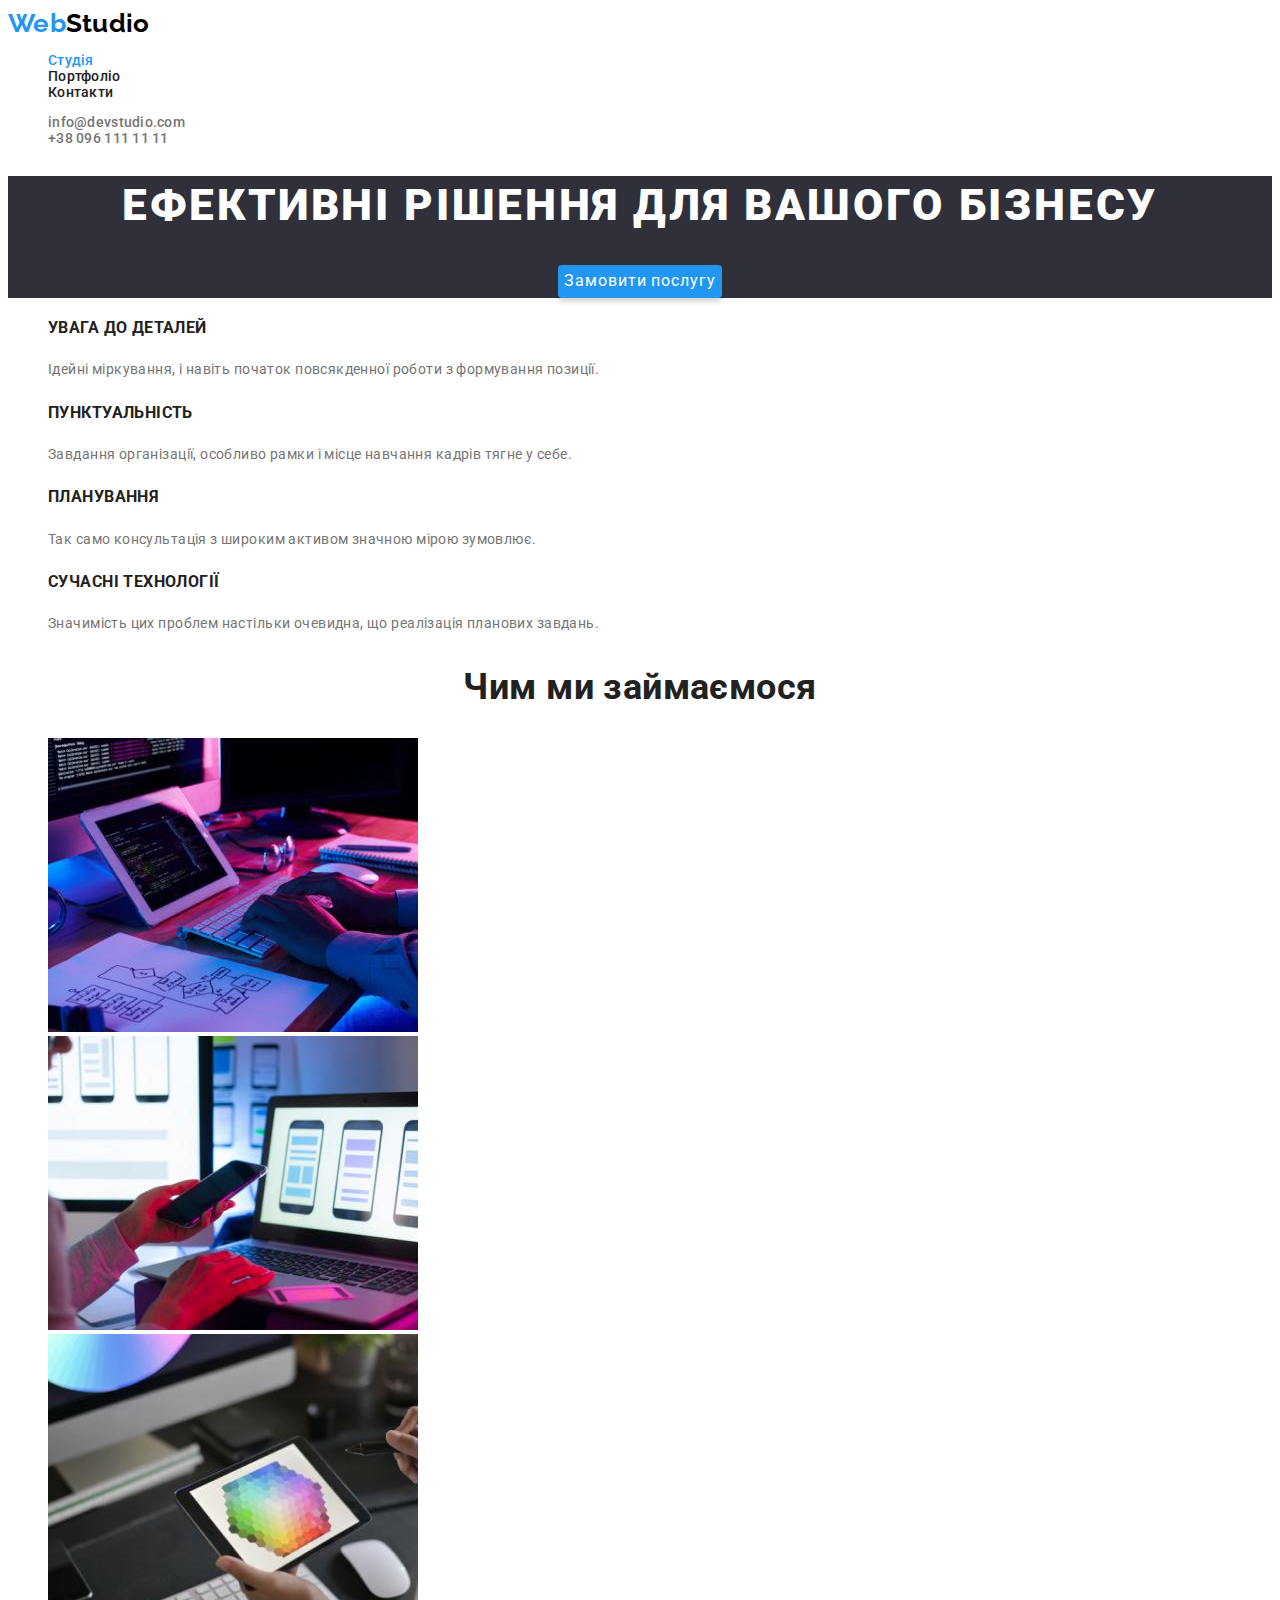
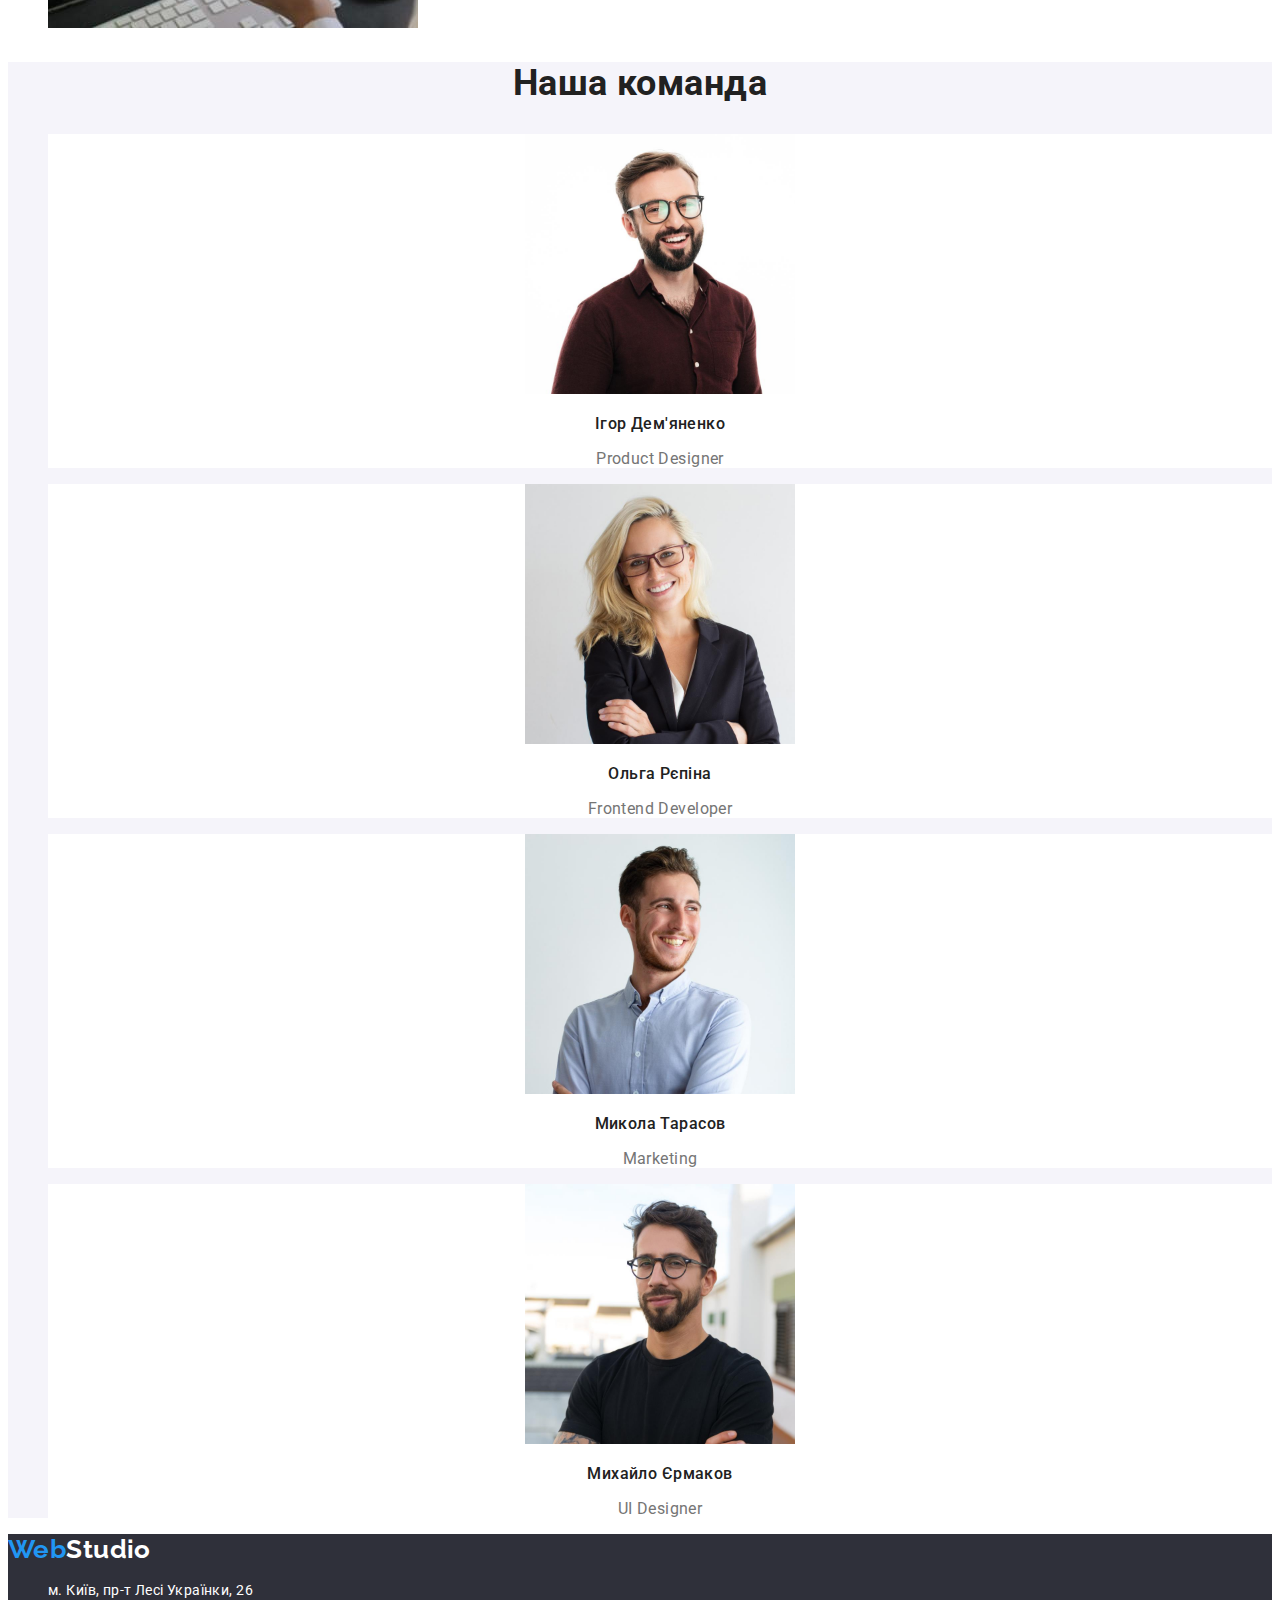
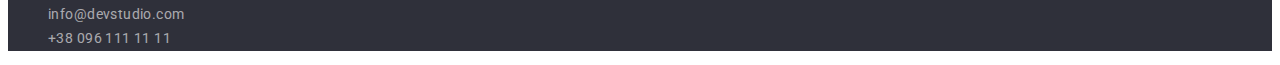
<file: index.html>
<!DOCTYPE html>
<html lang="uk">
  <head>
    <meta charset="UTF-8" />
    <meta http-equiv="X-UA-Compatible" content="IE=edge" />
    <meta name="viewport" content="width=device-width, initial-scale=1.0" />
    <title>Студія</title>
    <link rel="preconnect" href="https://fonts.googleapis.com" />
    <link rel="preconnect" href="https://fonts.gstatic.com" crossorigin />
    <link
      href="https://fonts.googleapis.com/css2?family=Montserrat:wght@400;700&family=Raleway:wght@700&family=Roboto:wght@400;500;700;900&display=swap"
      rel="stylesheet"
    />
    <link rel="stylesheet" href="./css/styles.css" />
  </head>
  <body>
    <header class="page-header">
      <nav>
        <a class="logo" href="devstudio.com"
          >Web<span class="logo-header">Studio</span></a
        >
        <ul class="site-nav list">
          <li><a href="./index.html" class="link current">Студія</a></li>
          <li><a href="./portfolio.html" class="link">Портфоліо</a></li>
          <li><a href="" class="link">Контакти</a></li>
        </ul>
      </nav>
      <ul class="contact">
        <li>
          <a href="info@devstudio.com" class="link">info@devstudio.com</a>
        </li>
        <li><a href="+380961111111" class="link">+38 096 111 11 11</a></li>
      </ul>
    </header>
    <main>
      <section class="hero">
        <h1 class="hero-text">Ефективні рішення для вашого бізнесу</h1>
        <button type="button" class="hero-button">Замовити послугу</button>
      </section>
      <section class="section">
        <ul class="feature-list">
          <li>
            <h3 class="title">УВАГА ДО ДЕТАЛЕЙ</h3>
            <p>
              Ідейні міркування, і навіть початок повсякденної роботи з
              формування позиції.
            </p>
          </li>
          <li>
            <h3 class="title">ПУНКТУАЛЬНІСТЬ</h3>
            <p>
              Завдання організації, особливо рамки і місце навчання кадрів тягне
              у себе.
            </p>
          </li>
          <li>
            <h3 class="title">ПЛАНУВАННЯ</h3>
            <p>
              Так само консультація з широким активом значною мірою зумовлює.
            </p>
          </li>
          <li>
            <h3 class="title">СУЧАСНІ ТЕХНОЛОГІЇ</h3>
            <p>
              Значимість цих проблем настільки очевидна, що реалізація планових
              завдань.
            </p>
          </li>
        </ul>
        <h2 class="section-title">Чим ми займаємося</h2>
        <ul>
          <li>
            <img
              src="./images/work-space1.jpg"
              alt="work-space"
              width="370"
              height="294"
            />
          </li>
          <li>
            <img
              src="./images/work-space2.jpg"
              alt="work-space"
              width="370"
              height="294"
            />
          </li>
          <li>
            <img
              src="./images/work-space3.jpg"
              alt="work-space"
              width="370"
              height="294"
            />
          </li>
        </ul>
      </section>
      <section class="section-team">
        <h2 class="section-title">Наша команда</h2>
        <ul class="team-list">
          <li class="item">
            <img
              src="./images/team1.jpg"
              alt="our-team"
              width="270"
              height="260"
            />
            <h3 class="title">Ігор Дем'яненко</h3>
            <p>Product Designer</p>
          </li>
          <li class="item">
            <img
              src="./images/team2.jpg"
              alt="our-team"
              width="270"
              height="260"
            />
            <h3 class="title">Ольга Рєпіна</h3>
            <p>Frontend Developer</p>
          </li>
          <li class="item">
            <img
              src="./images/team3.jpg"
              alt="our-team"
              width="270"
              height="260"
            />
            <h3 class="title">Микола Тарасов</h3>
            <p>Marketing</p>
          </li>
          <li class="item">
            <img
              src="./images/team4.jpg"
              alt="our-team"
              width="270"
              height="260"
            />
            <h3 class="title">Михайло Єрмаков</h3>
            <p>UI Designer</p>
          </li>
        </ul>
      </section>
    </main>
    <footer class="footer">
      <a class="logo" href="devstudio.com"
        >Web<span class="logo-footer">Studio</span></a
      >
      <address>
        <ul class="address-list">
          <li>
            <a
              href="https://goo.gl/maps/rNQfEwWJEV11JPKn7"
              class="address-map"
              target="_blank"
              rel="noopener noreferrer nofollow"
            >
              м. Київ, пр-т Лесі Українки, 26</a
            >
          </li>
          <li>
            <a href="info@devstudio.com" class="link">info@devstudio.com</a>
          </li>
          <li><a href="+380961111111" class="link">+38 096 111 11 11</a></li>
        </ul>
      </address>
    </footer>
  </body>
</html>
</file>
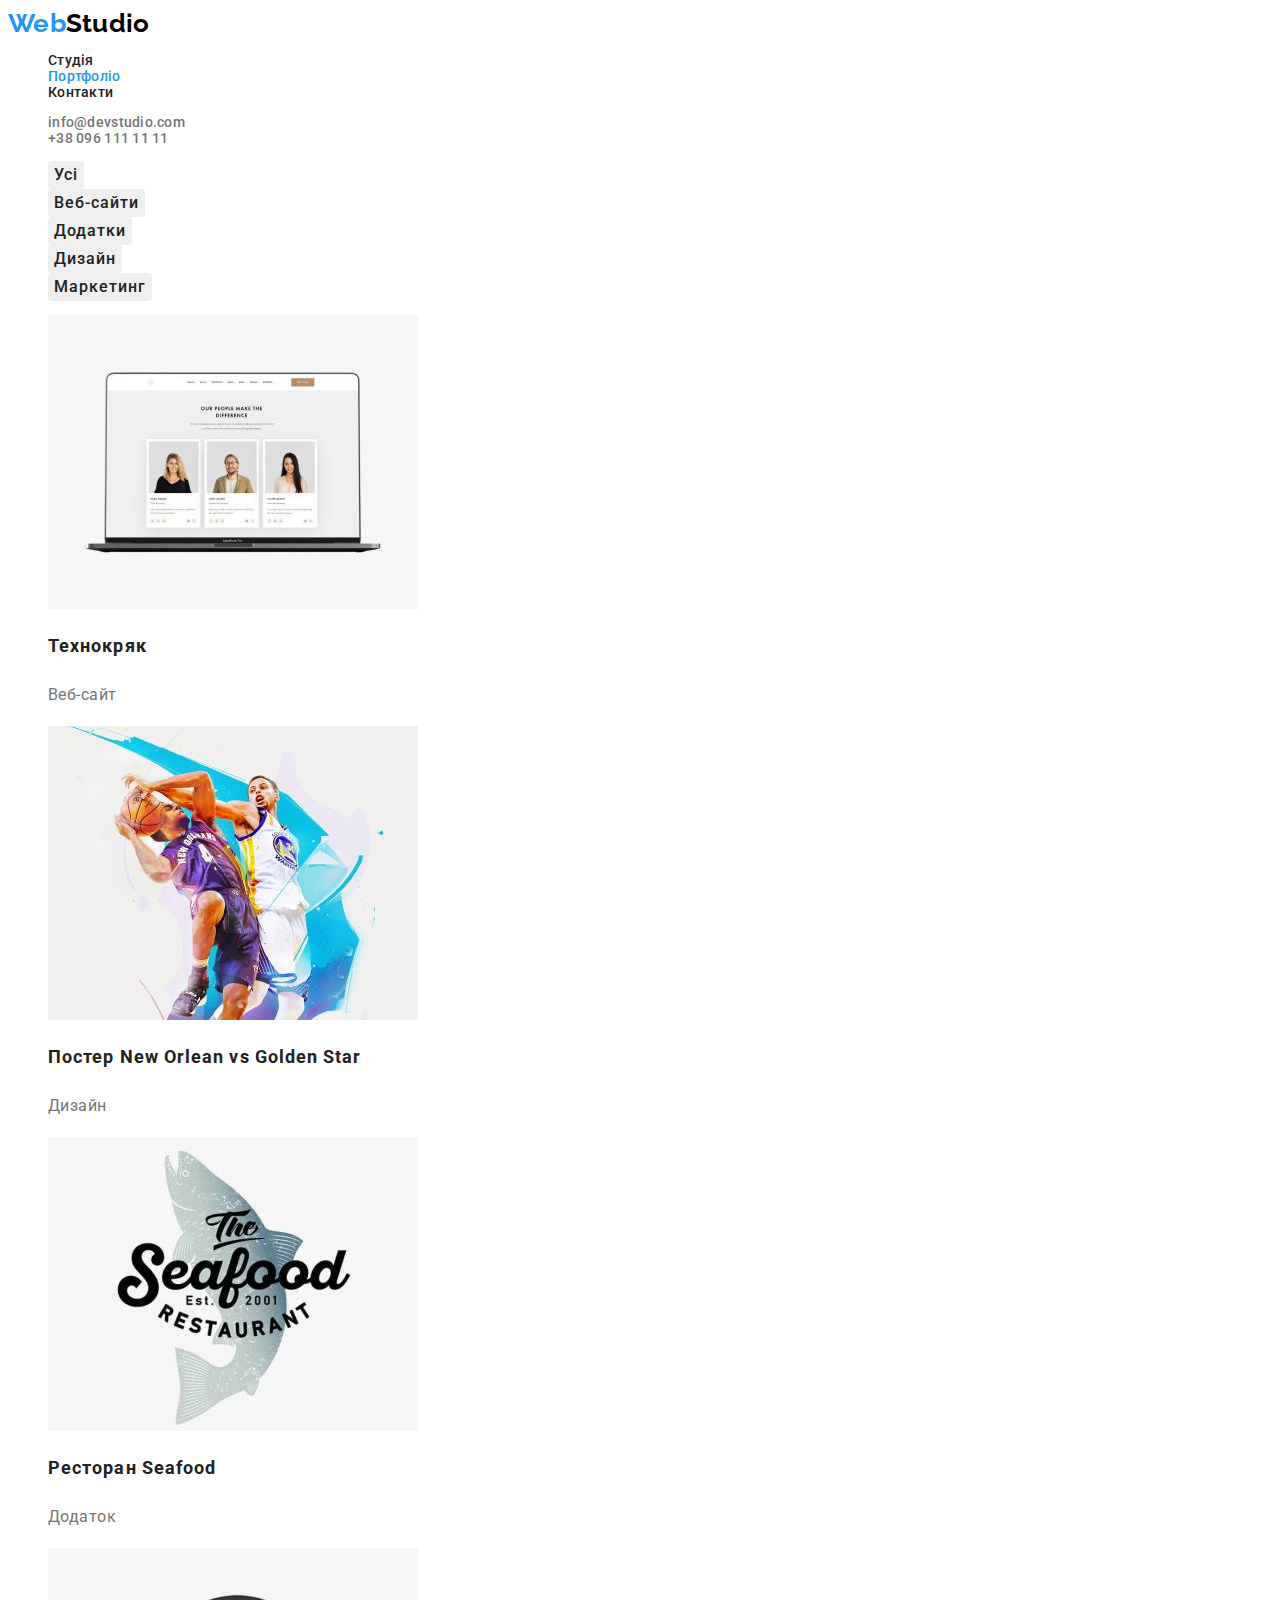
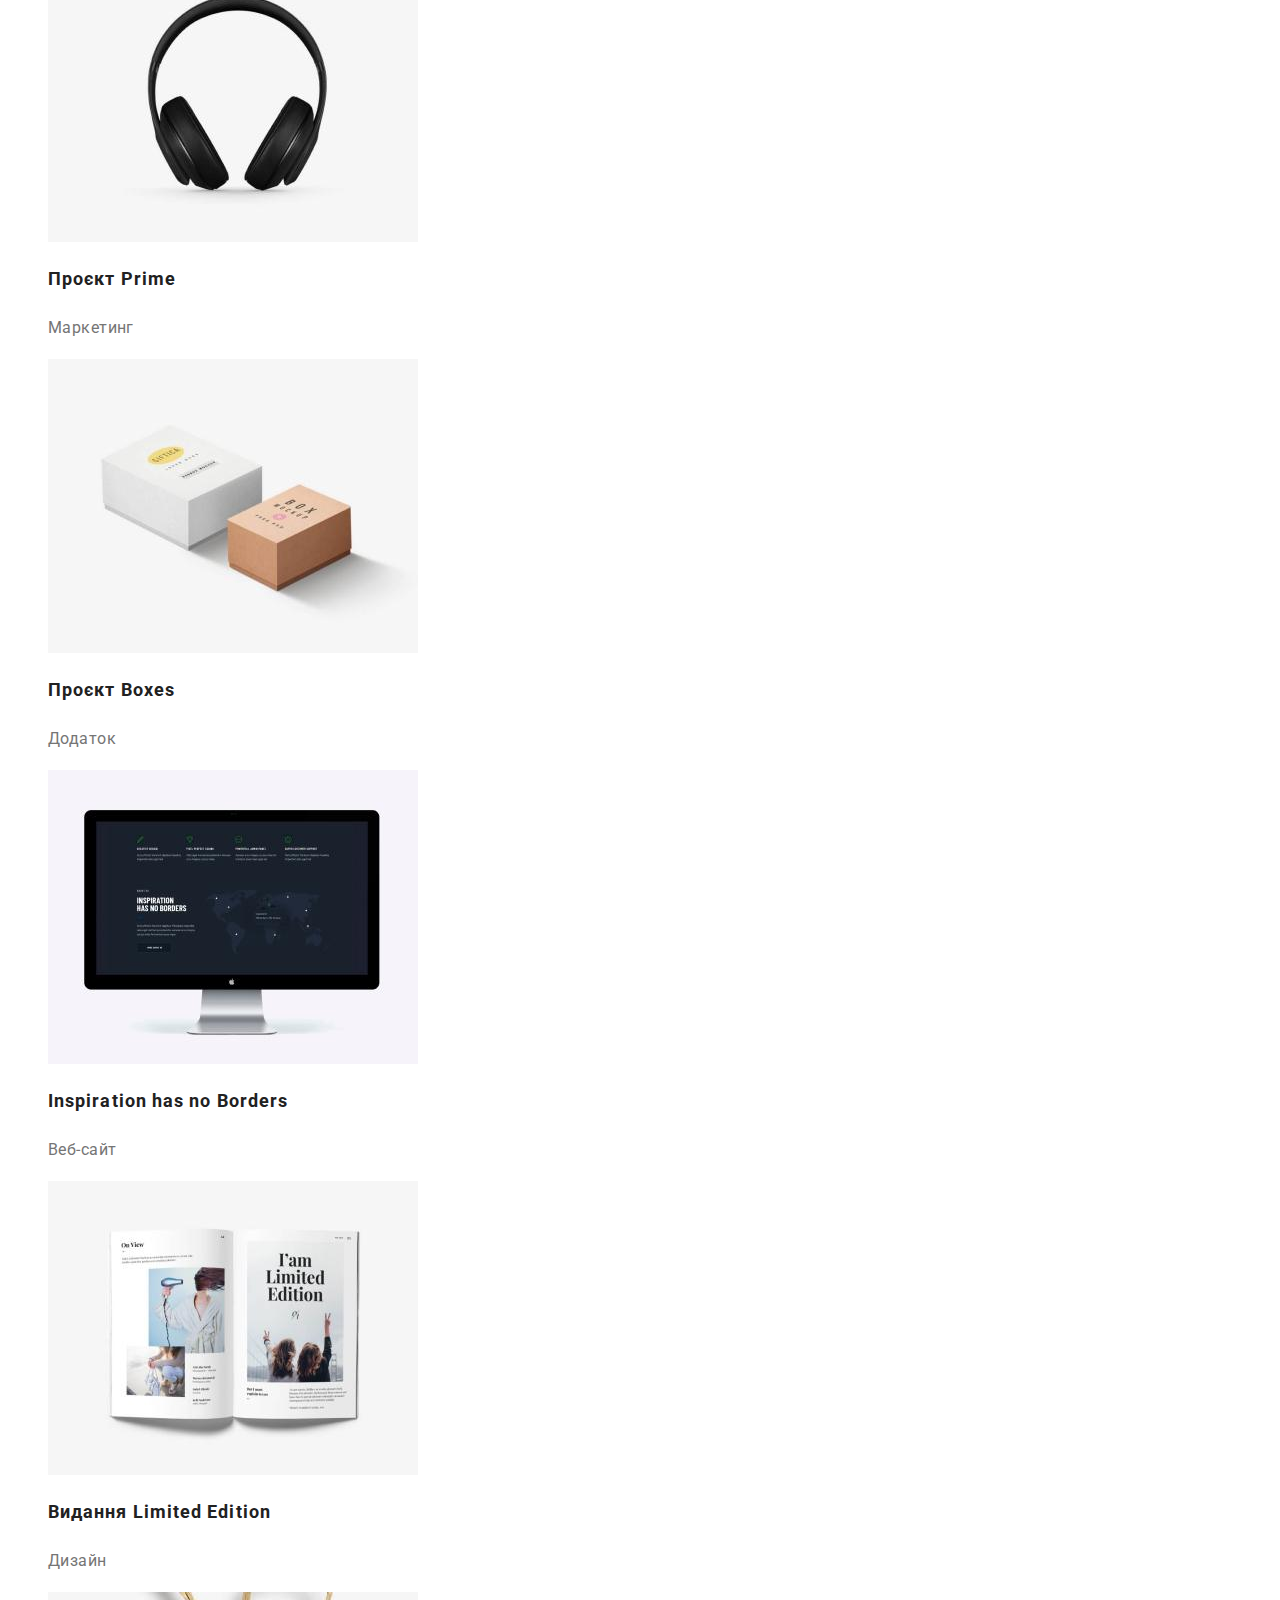
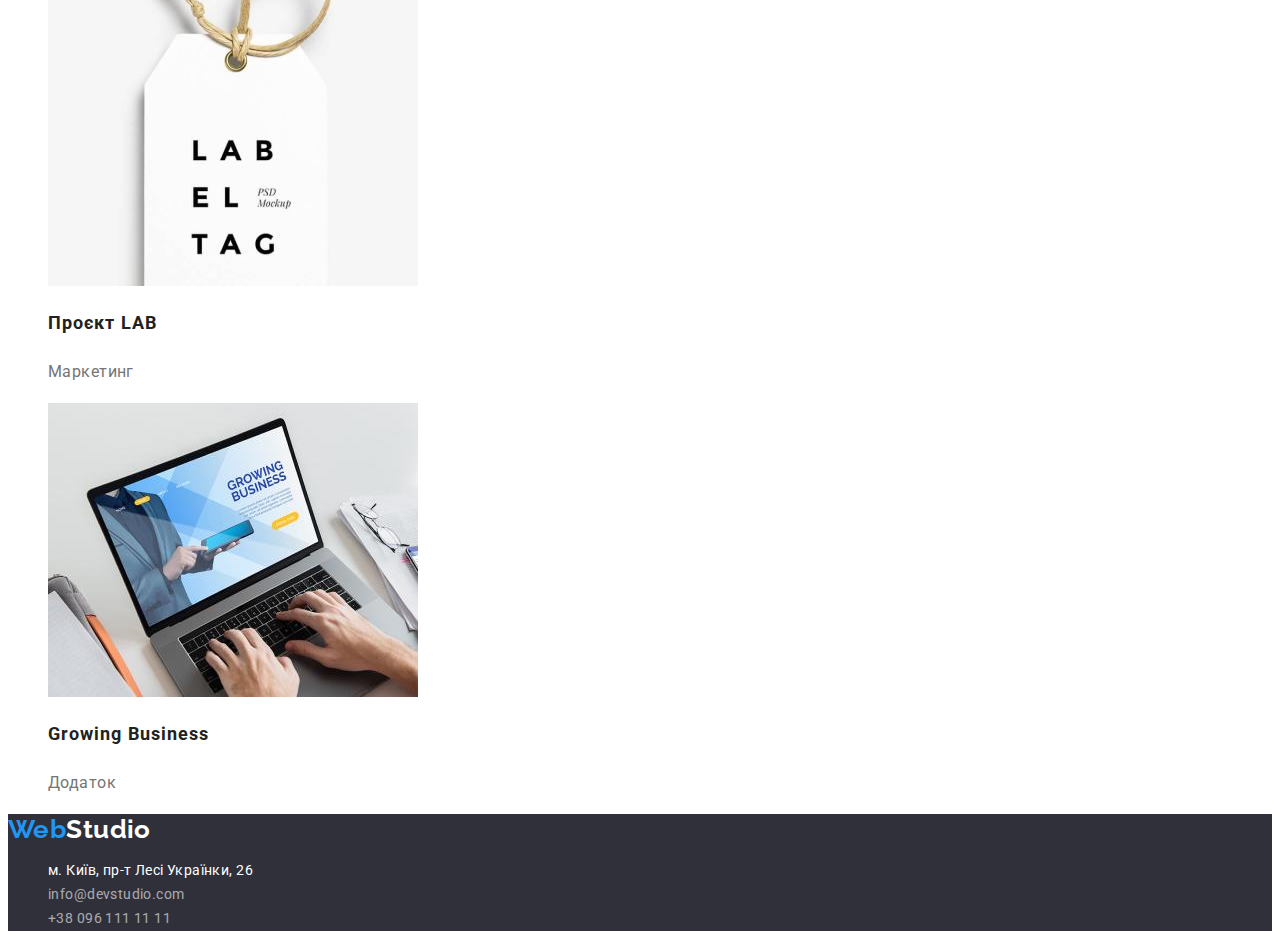
<file: portfolio.html>
<!DOCTYPE html>
<html lang="uk">
  <head>
    <meta charset="UTF-8" />
    <meta http-equiv="X-UA-Compatible" content="IE=edge" />
    <meta name="viewport" content="width=device-width, initial-scale=1.0" />
    <title>Портфоліо</title>
    <link rel="preconnect" href="https://fonts.googleapis.com" />
    <link rel="preconnect" href="https://fonts.gstatic.com" crossorigin />
    <link
      href="https://fonts.googleapis.com/css2?family=Montserrat:wght@400;700&family=Raleway:wght@700&family=Roboto:wght@400;500;700;900&display=swap"
      rel="stylesheet"
    />
    <link rel="stylesheet" href="./css/styles.css" />
  </head>
  <body>
    <header class="page-header">
      <nav>
        <a class="logo" href="devstudio.com"
          >Web<span class="logo-header">Studio</span></a
        >
        <ul class="site-nav list">
          <li><a href="./index.html" class="link">Студія</a></li>
          <li><a href="./portfolio.html" class="link current">Портфоліо</a></li>
          <li><a href="" class="link">Контакти</a></li>
        </ul>
      </nav>
      <ul class="contact">
        <li>
          <a href="info@devstudio.com" class="link">info@devstudio.com</a>
        </li>
        <li><a href="+380961111111" class="link">+38 096 111 11 11</a></li>
      </ul>
    </header>
    <main>
      <section>
        <h1 class="visually-hidden">Наше портфоліо</h1>
        <ul class="button-list">
          <li><button type="button" class="link">Усі</button></li>
          <li><button type="button" class="link">Веб-сайти</button></li>
          <li><button type="button" class="link">Додатки</button></li>
          <li><button type="button" class="link">Дизайн</button></li>
          <li><button type="button" class="link">Маркетинг</button></li>
        </ul>
        <ul class="portfolio">
          <li>
            <img
              src="./images/portfolio1.jpg"
              alt="site"
              width="370"
              height="294"
            />
            <h2 class="title">Технокряк</h2>
            <p class="text">Веб-сайт</p>
          </li>
          <li>
            <img
              src="./images/portfolio2.jpg"
              alt="poster"
              width="370"
              height="294"
            />
            <h2 class="title">Постер New Orlean vs Golden Star</h2>
            <p class="text">Дизайн</p>
          </li>
          <li>
            <img
              src="./images/portfolio3.jpg"
              alt="restaurant"
              width="370"
              height="294"
            />
            <h2 class="title">Ресторан Seafood</h2>
            <p class="text">Додаток</p>
          </li>
          <li>
            <img
              src="./images/portfolio4.jpg"
              alt="headphones"
              width="370"
              height="294"
            />
            <h2 class="title">Проєкт Prime</h2>
            <p class="text">Маркетинг</p>
          </li>
          <li>
            <img
              src="./images/portfolio5.jpg"
              alt="box"
              width="370"
              height="294"
            />
            <h2 class="title">Проєкт Boxes</h2>
            <p class="text">Додаток</p>
          </li>
          <li>
            <img
              src="./images/portfolio6.jpg"
              alt="monitor"
              width="370"
              height="294"
            />
            <h2 class="title">Inspiration has no Borders</h2>
            <p class="text">Веб-сайт</p>
          </li>

          <li>
            <img
              src="./images/portfolio7.jpg"
              alt="edition"
              width="370"
              height="294"
            />
            <h2 class="title">Видання Limited Edition</h2>
            <p class="text">Дизайн</p>
          </li>
          <li>
            <img
              src="./images/portfolio8.jpg"
              alt="label"
              width="370"
              height="294"
            />
            <h2 class="title">Проєкт LAB</h2>
            <p class="text">Маркетинг</p>
          </li>
          <li>
            <img
              src="./images/portfolio9.jpg"
              alt="notebook"
              width="370"
              height="294"
            />
            <h2 class="title">Growing Business</h2>
            <p class="text">Додаток</p>
          </li>
        </ul>
      </section>
    </main>
    <footer class="footer">
      <a class="logo" href="devstudio.com"
        >Web<span class="logo-footer">Studio</span></a
      >
      <address>
        <ul class="address-list">
          <li>
            <a
              href="https://goo.gl/maps/rNQfEwWJEV11JPKn7"
              class="address-map"
              target="_blank"
              rel="noopener noreferrer nofollow"
            >
              м. Київ, пр-т Лесі Українки, 26</a
            >
          </li>
          <li>
            <a href="info@devstudio.com" class="link">info@devstudio.com</a>
          </li>
          <li><a href="+380961111111" class="link">+38 096 111 11 11</a></li>
        </ul>
      </address>
    </footer>
  </body>
</html>
</file>
<file: css/styles.css>
:root {
  --primary-text-color: #757575;
  --title-text-color: #212121;
  --accent-text-color: #ffffff;
  --additional-text-color: #2196f3;
  --logo-text-color: #000000;
  --hero-fon-color: #2f303a;
  --additional-fon-color: #f5f4fa;
  --footer-text-color: rgba(255, 255, 255, 0.6);
  --hero-button-active: #188CE8;
}

body {
  font-family: "Roboto", sans-serif;
  font-size: 14px;
  line-height: 1.14;
  letter-spacing: 0.03em;
  background: var(--accent-text-color);
  color: var(--primary-text-color);
}

ul {
  list-style: none;
}

a {
  text-decoration: none;
}

/* header */
.page-header {
  letter-spacing: 0.02em;
  text-transform: none;
}

/* logo */
.logo {
  font-family: "Raleway";
  font-size: 26px;
  line-height: 1.19;
  color: var(--additional-text-color);
}
.logo-header {
  color: var(--logo-text-color);
}

/* site-nav */
.page-header {
  font-weight: 500;
  letter-spacing: 0.02em;
}

.site-nav .link {
  color: var(--title-text-color);
}

.site-nav .link:hover,
.site-nav .link:focus {
  color: var(--additional-text-color);
}

.site-nav .current {
  color: var(--additional-text-color);
}

/* contacts */
.contact .link {
  color: var(--primary-text-color);
}

.contact .link:hover,
.contact .link:focus {
  color: var(--additional-text-color);
}

/* main */
.hero {
  background-color: var(--hero-fon-color);
  text-align: center;
  text-transform: uppercase;
}

.hero-text {
  color: var(--accent-text-color);
  font-weight: 900;
  font-size: 44px;
  line-height: 1.36;
  letter-spacing: 0.06em;
}

.hero-button {
  font-family: inherit;
  font-size: 16px;
  line-height: 1.88;
  letter-spacing: 0.06em;
  color: var(--accent-text-color);
  background: var(--additional-text-color);
  box-shadow: 0px 4px 4px rgba(0, 0, 0, 0.15);
  border-radius: 4px;
  border: none;
  cursor: pointer;
}

.hero-button:hover,
.hero-button:focus {
    background-color: var(--hero-button-active);

}


/* features */
.feature-list {
  line-height: 1.71;
  text-transform: none;
}

h2,
h3 {
  color: var(--title-text-color);
}

.feature-list .title {
  font-weight: 700;
  text-transform: uppercase;
}

.section-title {
  font-weight: 700;
  font-size: 36px;
  line-height: 1.17;
  text-align: center;
}

/* team */
.section-team {
  background: var(--additional-fon-color);
  text-transform: none;
  font-size: 16px;
  line-height: 1.19;
}

.team-list .title {
  font-weight: 500;
  font-size: 16px;
}

.team-list .item {
  background: var(--accent-text-color);
  text-align: center;
}

/* footer */
.footer {
  background-color: var(--hero-fon-color);
  text-transform: none;
}

.logo-footer {
  color: var(--accent-text-color);
}
.logo,
.logo-footer {
  font-weight: 700;
  font-size: 26px;
  line-height: 1.19;
}

.address-list {
  font-style: normal;
  line-height: 1.71;
}

.footer .address-map {
  color: var(--accent-text-color);
}

.footer .address-map:hover,
.footer .address-map:focus {
    color: var(--additional-text-color);
}

.footer .link {
  color: var(--footer-text-color);
}

.footer .link:hover,
.footer .link:focus {
  color: var(--additional-text-color);
}

/* portfolio */
.visually-hidden {
  position: absolute;
  white-space: nowrap;
  width: 1px;
  height: 1px;
  overflow: hidden;
  border: 0;
  padding: 0;
  clip: rect(0 0 0 0);
  clip-path: inset(50%);
  margin: -1px;
}

.button-list .link {
  font-family: inherit;
  font-size: 16px;
  font-weight: 500;
  line-height: 1.63;
  letter-spacing: 0.06em;
  color: var(--title-text-color);
  border-radius: 4px;
  border: none;
  cursor: pointer;
}

.button-list .link:hover,
.button-list .link:focus {
  background: var(--additional-text-color);
  color: var(--accent-text-color);
  box-shadow: 0px 3px 1px rgba(0, 0, 0, 0.1), 0px 1px 2px rgba(0, 0, 0, 0.08),
    0px 2px 2px rgba(0, 0, 0, 0.12);
}

.portfolio .title {
  font-weight: 700;
  font-size: 18px;
  line-height: 2;
  letter-spacing: 0.06em;
}

.portfolio .text {
  font-size: 16px;
  line-height: 1.88;
}
</file>
